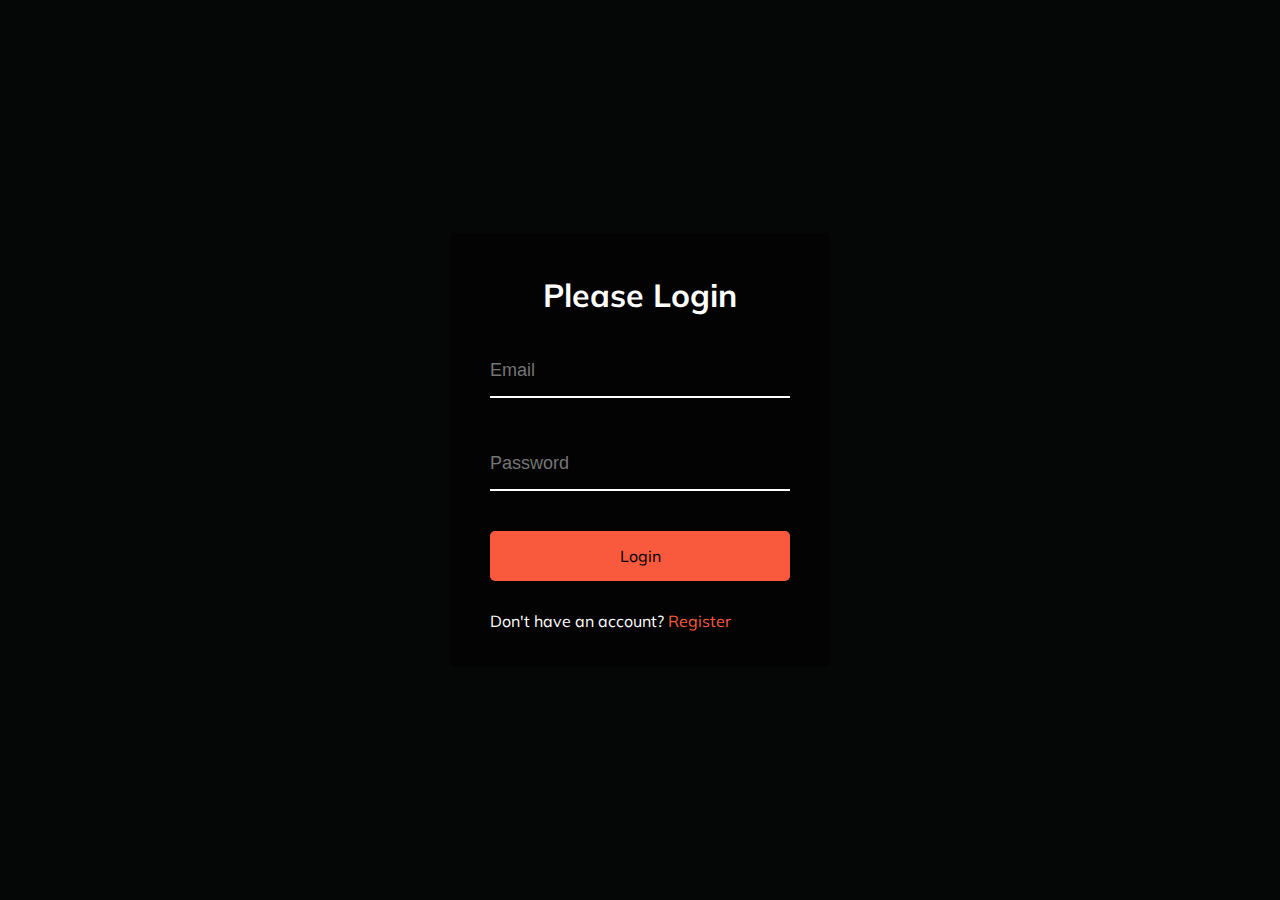
<file: login.html>
<!DOCTYPE html>  
 <htmlhsl lang="en">  
  <head>  
   <meta charset="UTF-8" />  
   <meta name="viewport" content="width=device-width, initial-scale=1.0" />   
    <link rel="website icon" type="png" href="[data-uri]">
    <title>Gymify-Home Gym</title> 
   <style>
     @import url('https://fonts.googleapis.com/css?family=Muli&display=swap');
* {
box-sizing: border-box;
}
body {
background-color: rgb(5, 6, 6);
color: #fff;
font-family: 'Muli', sans-serif;
display: flex;
flex-direction: column;
align-items: center;
justify-content: center;
height: 100vh;
overflow: hidden;
margin: 0;
}
.container {
background-color: rgba(0, 0, 0, 0.4);
padding: 20px 40px;
border-radius: 5px;
}
.container h1 {
text-align: center;
margin-bottom: 30px;
}
.container a {
text-decoration: none;
color: hsl(9, 94%, 61%);
}
.btn {
cursor: pointer;
display: inline-block;
width: 100%;
background: hsl(9, 94%, 61%);
padding: 15px;
font-family: inherit;
font-size: 16px;
border: 0;
border-radius: 5px;
}
.btn:focus {
outline: 0;
}
.btn:active {
transform: scale(0.98);
}
.text {
margin-top: 30px;
}
.form-control {
position: relative;
margin: 20px 0 40px;
width: 300px;
}
.form-control input {
background-color: transparent;
border: 0;
border-bottom: 2px #fff solid;
display: block;
width: 100%;
padding: 15px 0;
font-size: 18px;
color: #fff;
}
.form-control input:focus,
.form-control input:valid {
outline: 0;
border-bottom-color:hsl(9, 94%, 61%);
}
.form-control label {
position: absolute;
top: 15px;
left: 0;
pointer-events: none;
}
.form-control label span {
display: inline-block;
font-size: 18px;
min-width: 5px;
transition: 0.3s cubic-bezier(0.68, -0.55, 0.265, 1.55);
}
.form-control input:focus + label span,
.form-control input:valid + label span {
color: hsl(9, 94%, 61%);
transform: translateY(-30px);
}
   </style>
  </head>  
  <body>  
   <div class="container">  
    <h1>Please Login</h1>  
    <form action="index.html">  
     <div class="form-control">  
      <input type="text" required placeholder="Email">  
      <!-- <label>Email</label>   -->
         </div>  
     <div class="form-control">  
      <input type="password" required placeholder="Password">  
      <!-- <label>Password</label>   -->
     </div>  
     <button class="btn">Login</button>  
     <p class="text">Don't have an account? <a href="#">Register</a> </p>  
    </form>  
   </div>  
   <script src="script.js"></script>  
  </body>  
 </htmlhsl(9, 94%, 61%)
</file>
